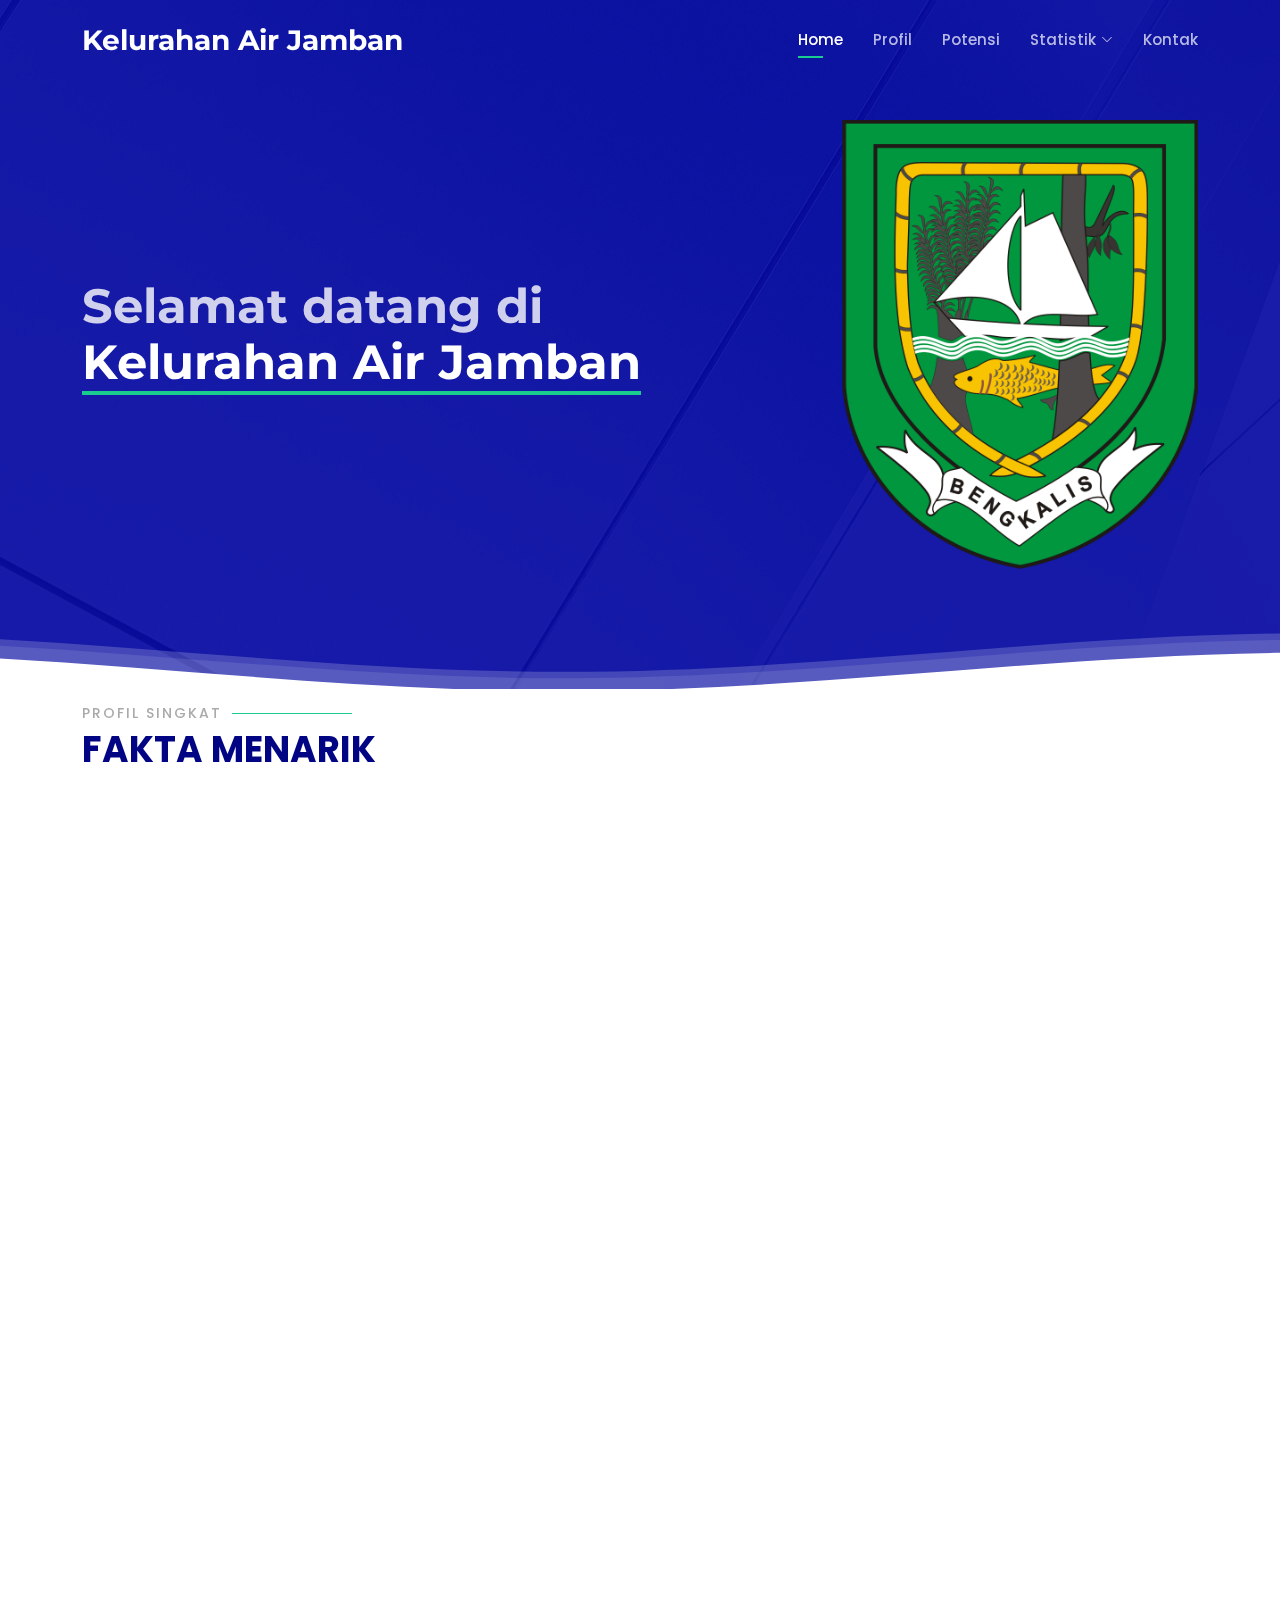
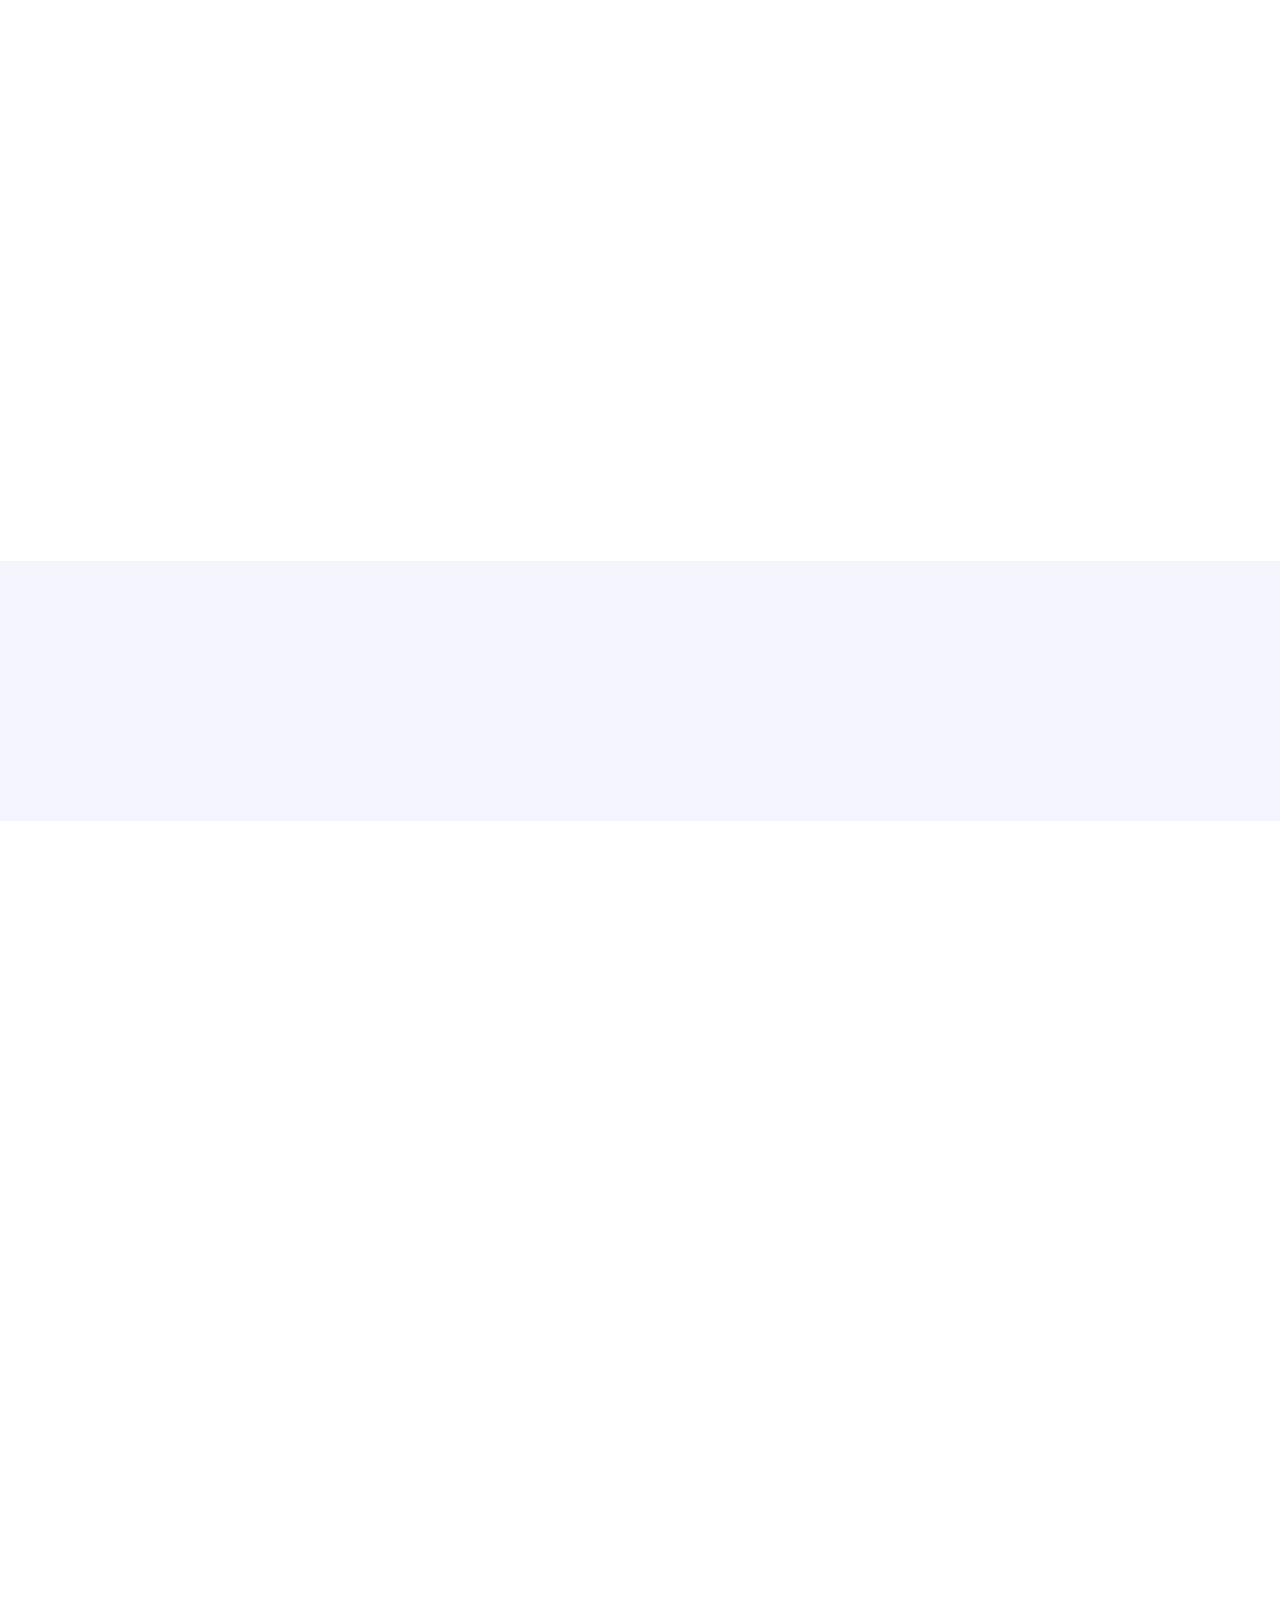
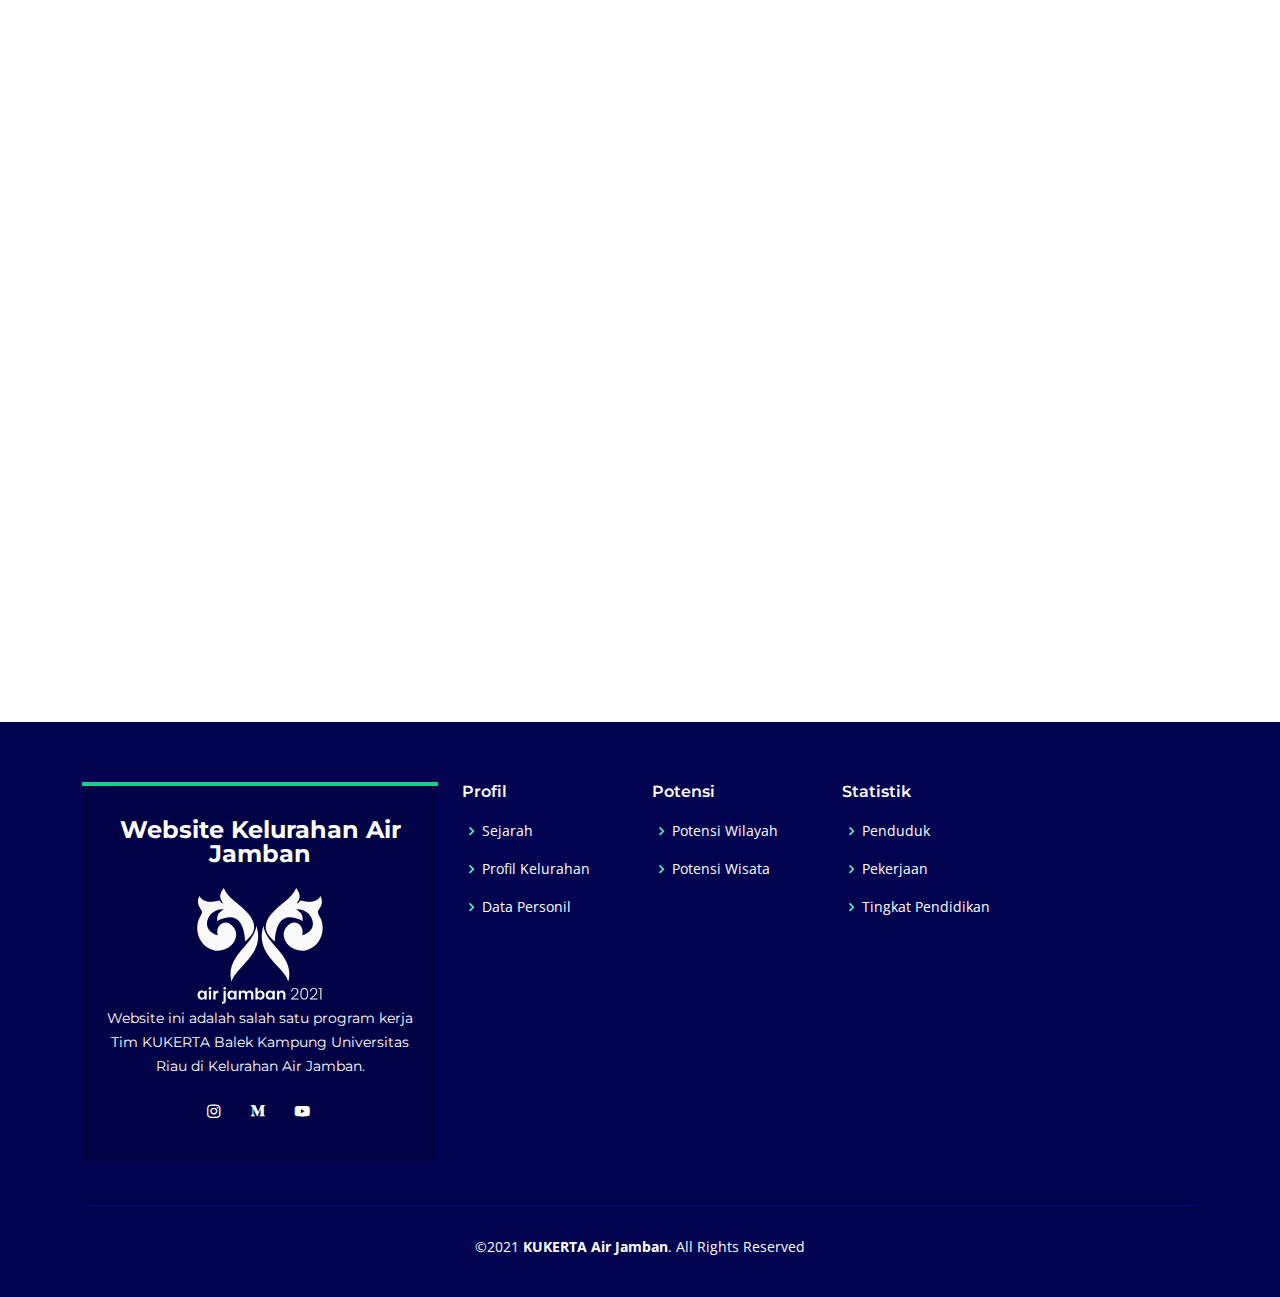
<file: index.html>
<!DOCTYPE html>
<html lang="en">

<head>
  <meta charset="utf-8">
  <meta content="width=device-width, initial-scale=1.0" name="viewport">

  <title>Kelurahan Air Jamban</title>
  <meta content="" name="description">
  <meta content="" name="keywords">

  <!-- Favicons -->
	<link rel="apple-touch-icon" sizes="180x180" href="assets/img/apple-touch-icon.png">
	<link rel="icon" type="image/png" sizes="32x32" href="assets/img/favicon-32x32.png">
	<link rel="icon" type="image/png" sizes="16x16" href="assets/img/favicon-16x16.png">
	<link rel="manifest" href="assets/img/site.webmanifest">

  <!-- Google Fonts -->
  <link
    href="https://fonts.googleapis.com/css?family=Open+Sans:300,300i,400,400i,600,600i,700,700i|Montserrat:300,300i,400,400i,500,500i,600,600i,700,700i|Poppins:300,300i,400,400i,500,500i,600,600i,700,700i"
    rel="stylesheet">

  <!-- Vendor CSS Files -->
  <link href="assets/vendor/aos/aos.css" rel="stylesheet">
  <link href="assets/vendor/bootstrap/css/bootstrap.min.css" rel="stylesheet">
  <link href="assets/vendor/bootstrap-icons/bootstrap-icons.css" rel="stylesheet">
  <link href="assets/vendor/boxicons/css/boxicons.min.css" rel="stylesheet">
  <link href="assets/vendor/glightbox/css/glightbox.min.css" rel="stylesheet">
  <link href="assets/vendor/remixicon/remixicon.css" rel="stylesheet">
  <link href="assets/vendor/swiper/swiper-bundle.min.css" rel="stylesheet">

  <!-- Main CSS File -->
  <link href="assets/css/style.css" rel="stylesheet">
</head>

<body>

  <!-- ======= Header ======= -->
  <header id="header" class="fixed-top d-flex align-items-center header-transparent">
    <div class="container d-flex align-items-center justify-content-between">

      <div class="logo">
        <h1><a href="index.html"><span>Kelurahan Air Jamban</span></a></h1>
      </div>

      <nav id="navbar" class="navbar">
        <ul>
          <li><a class="nav-link scrollto active" href="#hero">Home</a></li>
          <li><a class="nav-link scrollto" href="profil.html">Profil</a></li>
          <li><a class="nav-link scrollto" href="potensi.html">Potensi</a></li>
          <li class="dropdown"><a href="statistik.html"><span>Statistik</span> <i class="bi bi-chevron-down"></i></a>
            <ul>
              <li><a href="statistik.html#penduduk">Penduduk</a></li>
              <li><a href="statistik.html#pekerjaan">Pekerjaan</a></li>
              <li><a href="statistik.html#pendidikan">Tingkat Pendidikan</a></li>
            </ul>
          </li>
          <li><a class="nav-link scrollto" href="#kontak">Kontak</a></li>
        </ul>
        <i class="bi bi-list mobile-nav-toggle"></i>
      </nav>
      <!-- .navbar -->

    </div>
  </header>
  <!-- End Header -->

  <!-- ======= Hero Section ======= -->
  <section id="hero">

    <div class="container">
      <div class="row justify-content-between">
        <div class="col-lg-7 pt-5 pt-lg-0 order-2 order-lg-1 d-flex align-items-center">
          <div data-aos="zoom-out">
            <h1>Selamat datang di <span>Kelurahan Air Jamban</span></h1>
          </div>
        </div>
        <div class="col-lg-4 order-1 order-lg-2 hero-img" data-aos="zoom-out" data-aos-delay="300">
          <img src="assets/img/hero.png" class="img-fluid animated" alt="">
        </div>
      </div>
    </div>

    <svg class="hero-waves" xmlns="http://www.w3.org/2000/svg" xmlns:xlink="http://www.w3.org/1999/xlink"
      viewBox="0 24 150 28 " preserveAspectRatio="none">
      <defs>
        <path id="wave-path" d="M-160 44c30 0 58-18 88-18s 58 18 88 18 58-18 88-18 58 18 88 18 v44h-352z">
      </defs>
      <g class="wave1">
        <use xlink:href="#wave-path" x="50" y="3" fill="rgba(255,255,255, .1)">
      </g>
      <g class="wave2">
        <use xlink:href="#wave-path" x="50" y="0" fill="rgba(255,255,255, .2)">
      </g>
      <g class="wave3">
        <use xlink:href="#wave-path" x="50" y="9" fill="#fff">
      </g>
    </svg>

  </section>
  <!-- End Hero -->

  <main id="main">

    <!-- ======= Profil Section ======= -->
    <section id="profil">
      <div class="container" data-aos="fade-up">
        <div class="section-title" data-aos="fade-up">
          <h2>Profil Singkat</h2>
          <p>Fakta Menarik</p>
        </div>

        <div class="row profil-extra" id="profil-content">
          <div class="col-lg-6" data-aos="fade-right">
            <img src="assets/img/potensi/pemandian-para-raja.svg" class="img-fluid" alt="">
          </div>
          <div class="col-lg-6 pt-5 pt-lg-0" data-aos="fade-left">
            <h4>Pemandian Para Raja.</h4>
            <p>
              Nama "Air Jamban" berasal dari sejarah wilayahnya yang dulu pada masa kesultanan
			  melayu wilayah Kelurahan Air Jamban sering digunakan para bangsawan melayu sebagai
			  tempat pemandian. Oleh karna itu nama "air jamban" diangkat menjadi nama kelurahan ini.
            </p>
          </div>
        </div>

        <div class="row profil-extra" id="profil-content">
          <div class="col-lg-6 order-1 order-lg-2" data-aos="fade-left">
            <img src="assets/img/potensi/peta-air-jamban.svg" class="img-fluid" alt="">
          </div>

          <div class="col-lg-6 pt-4 pt-lg-0 order-2 order-lg-1" data-aos="fade-right">
            <h4>Kelurahan Terluas.</h4>
            <p>
			  Dengan luas wilayah yang mencapai 50km persegi, menjadikan Kelurahan Air Jamban sebagai salah satu kelurahan terbesar di Kecamatan Mandau. Kelurahan Air Jamban Membentang dari Kelurahan Pematang Pudu hingga Kelurahan Talang Mandi. Faktanya Luas Kelurahan Air Jamban mencapai 1/3 luas Kecamatan Mandau.
            </p>
          </div>
        </div>

        <div class="row profil-extra" id="profil-content">
          <div class="col-lg-6" data-aos="fade-right">
            <img src="assets/img/potensi/perkebuan-sawit.svg" class="img-fluid" alt="">
          </div>
          <div class="col-lg-6 pt-5 pt-lg-0" data-aos="fade-left">
            <h4>Central Perkebunan Kelapa Sawit.</h4>
            <p>
               Kota Duri selain terkenal akan minyak buminya juga terkenal akan minyak kelapa sawitnya,
			   termasuk juga Kelurahan Air Jamban. Dengan wilayah yang luas membuat potensi
			   industri perkebunan kelapa sawit di Kelurahan Air Jamban sangat tinggi.
            </p>
          </div>
        </div>
      </div>
    </section>
    <!-- End Profil Section -->

    <!-- ======= Data Section ======= -->
    <section id="data" class="data">
      <div class="container">

        <div class="row" data-aos="fade-up">

          <div class="col-lg-3 col-md-6">
            <div class="count-box">
              <i class="bi bi-bank"></i>
              <span data-purecounter-start="0" data-purecounter-end="1981" data-purecounter-duration="1"
                class="purecounter"></span>
              <p>Tahun Pembentukan</p>
            </div>
          </div>

          <div class="col-lg-3 col-md-6 mt-5 mt-lg-0">
            <div class="count-box">
              <i class="bi bi-people"></i>
              <span data-purecounter-start="0" data-purecounter-end="65292" data-purecounter-duration="1"
                class="purecounter"></span>
              <p>Jumlah Penduduk</p>
            </div>
          </div>

          <div class="col-lg-3 col-md-6 mt-5 mt-lg-0">
            <div class="count-box">
              <i class="bi bi-house-door"></i>
              <span data-purecounter-start="0" data-purecounter-end="32646" data-purecounter-duration="1"
                class="purecounter"></span>
              <p>Jumlah KK</p>
            </div>
          </div>

        </div>

      </div>
    </section>
    <!-- End Data Section -->

    <!-- ======= Produk Section ======= -->
    <section id="produk" class="produk">
      <div class="container">

        <div class="section-title" data-aos="fade-up">
          <h2>produk</h2>
          <p>Produk Unggulan Kami</p>
        </div>

        <div class="row" data-aos="fade-left">

          <div class="col-lg-3 col-md-6">
            <div class="member" data-aos="zoom-in" data-aos-delay="100">
              <div class="pic"><img src="assets/img/produk/produk-1.jpg" class="img-fluid" alt=""></div>
              <div class="member-info">
                <h4>Kerajinan Tangan</h4>
                <div class="btn-wrap">
                  <a href="#" class="btn-buy">Lihat Produk</a>
                </div>
              </div>
            </div>
          </div>

          <div class="col-lg-3 col-md-6">
            <div class="member" data-aos="zoom-in" data-aos-delay="100">
              <div class="pic"><img src="assets/img/produk/produk-2.jpg" class="img-fluid" alt=""></div>
              <div class="member-info">
                <h4>Bungga Akrilik</h4>
                <div class="btn-wrap">
                  <a href="#" class="btn-buy">Lihat Produk</a>
                </div>
              </div>
            </div>
          </div>

          <div class="col-lg-3 col-md-6">
            <div class="member" data-aos="zoom-in" data-aos-delay="100">
              <div class="pic"><img src="assets/img/produk/produk-3.jpg" class="img-fluid" alt=""></div>
              <div class="member-info">
                <h4>Kerajinan Tangan Tas</h4>
                <div class="btn-wrap">
                  <a href="#" class="btn-buy">Lihat Produk</a>
                </div>
              </div>
            </div>
          </div>

          <div class="col-lg-3 col-md-6">
            <div class="member" data-aos="zoom-in" data-aos-delay="100">
              <div class="pic"><img src="assets/img/produk/produk-4.jpg" class="img-fluid" alt=""></div>
              <div class="member-info">
                <h4>Kerajinan Tangan</h4>
                <div class="btn-wrap">
                  <a href="#" class="btn-buy">Lihat Produk</a>
                </div>
              </div>
            </div>
          </div>

        </div>

      </div>
    </section>
    <!-- End Produk Section -->

       <!--====== berita Section ======-->

       <section id="berita" class="berita-area pt-125 pb-130">
        <div class="container">
            <div class="row justify-content-center">
                <div class="col-lg-8">
                </div>

                <div class="section-title" data-aos="fade-up">
                  <h2>Berita</h2>
                  <p>Berita Terkini</p>
                </div>

            </div> <!-- row -->
            <div class="row justify-content-center" data-aos="fade-up">
                <div class="col-lg-4 col-md-8 col-sm-9">
                    <div class="single-berita mt-30">
                        <div class="berita-image">
                            <img src="assets/img/berita/berita-1.jpg" alt="berita">
                        </div>
                        <div class="berita-content">
                            <h4 class="berita-title"><a href="https://camatmandau.bengkaliskab.go.id/web/detailberita/1488/bersama-ketua-tp-pkk-kecamatan-mandau,--camat-mandau-panen-sayur-kelompok-dasawisma-mawar-kelurahan-air#" target="blank">Bersama Ketua TP-PKK Kec...</a></h4>
                            <span>Sabtu, 06 Maret 2021</span>
                        </div>
                    </div>
                    <!-- single berita -->
                </div>
                <div class="col-lg-4 col-md-8 col-sm-9">
                    <div class="single-berita mt-30">
                        <div class="berita-image">
                            <img src="assets/img/berita/berita-2.jpg" alt="berita">
                        </div>
                        <div class="berita-content">
                            <h4 class="berita-title"><a href="https://riauaktual.com/news/detail/72129/mahasiswa-kukerta-unri-sebarkan-poster-ajakan-vaksinasi-%C2%A0%C2%A0.html" target="blank">Mahasiswa Kukerta Unri...</a></h4>
                            <span>Sabtu, 07 Agustus 2021</span>
                        </div>
                    </div>
                    <!-- single berita -->
                </div>
                <div class="col-lg-4 col-md-8 col-sm-9">
                    <div class="single-berita mt-30">
                        <div class="berita-image">
                            <img src="assets/img/berita/berita-3.jpg" alt="berita">
                        </div>
                        <div class="berita-content">
                            <h4 class="berita-title"><a href="https://www.seputarriau.co/news/detail/12492/gunakan-aplikasi-kinemaster-mahasiswa-kukerta-ur-gelar-workshop-pembelajaran-di-mandau" target="blank">Gunakan Aplikasi Kinemaster...</a></h4>
                            <span>Rabu, 28 Juli 2021</span>
                        </div>
                    </div>
                    <!-- single berita -->
                </div>
            </div>
            <!-- row -->
        </div>
        <!-- container -->
    </section>

    <!--====== End Berita Section ======-->

    <!-- ======= Kontak Section ======= -->
    <section id="kontak" class="kontak">
      <div class="container">

        <div class="section-title" data-aos="fade-up">
          <h2>kontak</h2>
          <p>Hubungi Kami</p>
        </div>

        <div class="row">

          <div class="col-lg-4" data-aos="fade-right" data-aos-delay="100">
            <div class="info">
              <div class="address">
                <i class="bi bi-geo-alt"></i>
                <h4>Alamat:</h4>
                <p>Jalan Stadion, Mandau, Air Jamban, Bengkalis, Kabupaten Bengkalis, Riau 28784</p>
              </div>

              <div class="email">
                <i class="bi bi-envelope"></i>
                <h4>Kode Pos:</h4>
                <p>28784</p>
              </div>

              <div class="phone">
                <i class="bi bi-facebook"></i>
                <h4>Facebook:</h4>
                <p>@airjambankelurahan</p>
              </div>

            </div>

          </div>

          <div class="col-lg-8 mt-5 mt-lg-0" data-aos="fade-left" data-aos-delay="200">

            <form action="forms/kontak.php" method="post" role="form" class="php-email-form">
              <div class="row">
                <div class="col-md-6 form-group">
                  <input type="text" name="name" class="form-control" id="name" placeholder="Nama Anda" required>
                </div>
                <div class="col-md-6 form-group mt-3 mt-md-0">
                  <input type="email" class="form-control" name="email" id="email" placeholder="Email Anda" required>
                </div>
              </div>
              <div class="form-group mt-3">
                <input type="text" class="form-control" name="subject" id="subject" placeholder="Subjek" required>
              </div>
              <div class="form-group mt-3">
                <textarea class="form-control" name="message" rows="5" placeholder="Tulis pesan anda." required></textarea>
              </div>
              <div class="my-3">
                <div class="loading">Loading</div>
                <div class="error-message"></div>
                <div class="sent-message">Pesan anda telah terkirim. Terimakasih !</div>
              </div>
              <div class="text-center"><button type="submit">Kirim Pesan</button></div>
            </form>

          </div>

        </div>

      </div>
    </section><!-- End Kontak Section -->

  </main><!-- End #main -->

  <!-- ======= Footer ======= -->
  <footer id="footer">
    <div class="footer-top">
      <div class="container">
        <div class="row">

          <div class="col-lg-4 col-md-6">
            <div class="footer-info">
              <h3>Website Kelurahan Air Jamban</h3>
              <img class="footer-kkn-img" src="assets/img/logokkn.svg">
              <p>
                Website ini adalah salah satu program kerja Tim KUKERTA Balek Kampung Universitas Riau di Kelurahan Air Jamban.
              </p>

              <div class="social-links mt-3">
                <a href="https://www.instagram.com/kknairjamban.2021/" target="blank" class="instagram"><i class="bx bxl-instagram"></i></a>
                <a href="https://kukertaairjamban2021.medium.com/" target="blank" class="medium"><i class="bx bxl-medium"></i></a>
                <a href="https://www.youtube.com/channel/UCrdXNa0K5RvWSlXwsN_2LPg" target="blank" class="youtube"><i class="bx bxl-youtube"></i></a>
              </div>
            </div>
          </div>

          <div class="col-lg-2 col-md-6 footer-links">
            <h4>Profil</h4>
            <ul>
              <li><i class="bx bx-chevron-right"></i> <a href="profil.html">Sejarah</a></li>
              <li><i class="bx bx-chevron-right"></i> <a href="profil.html">Profil Kelurahan</a></li>
              <li><i class="bx bx-chevron-right"></i> <a href="profil.html">Data Personil</a></li>
            </ul>
          </div>

          <div class="col-lg-2 col-md-6 footer-links">
            <h4>Potensi</h4>
            <ul>
              <li><i class="bx bx-chevron-right"></i> <a href="potensi.html">Potensi Wilayah</a></li>
              <li><i class="bx bx-chevron-right"></i> <a href="potensi.html">Potensi Wisata</a></li>
            </ul>
          </div>

          <div class="col-lg-2 col-md-6 footer-links">
            <h4>Statistik</h4>
            <ul>
              <li><i class="bx bx-chevron-right"></i> <a href="statistik.html#penduduk">Penduduk</a></li>
              <li><i class="bx bx-chevron-right"></i> <a href="statistik.html#pekerjaan">Pekerjaan</a></li>
              <li><i class="bx bx-chevron-right"></i> <a href="statistik.html#pendidikan">Tingkat Pendidikan</a></li>
            </ul>
          </div>

        </div>
      </div>
    </div>

    <div class="container">
      <div class="copyright">
        &copy;2021 <strong><span>KUKERTA Air Jamban</span></strong>. All Rights Reserved
      </div>
      <div class="credits">
      </div>
    </div>
  </footer>
  <!-- End Footer -->

  <a href="#" class="back-to-top d-flex align-items-center justify-content-center"><i
      class="bi bi-arrow-up-short"></i></a>
	  
  <!-- Vendor JS Files -->
  <script src="assets/vendor/aos/aos.js"></script>
  <script src="assets/vendor/bootstrap/js/bootstrap.bundle.min.js"></script>
  <script src="assets/vendor/glightbox/js/glightbox.min.js"></script>
  <script src="assets/vendor/php-email-form/validate.js"></script>
  <script src="assets/vendor/purecounter/purecounter.js"></script>
  <script src="assets/vendor/swiper/swiper-bundle.min.js"></script>

  <!-- Template Main JS File -->
  <script src="assets/js/main.js"></script>

</body>

</html>
</file>
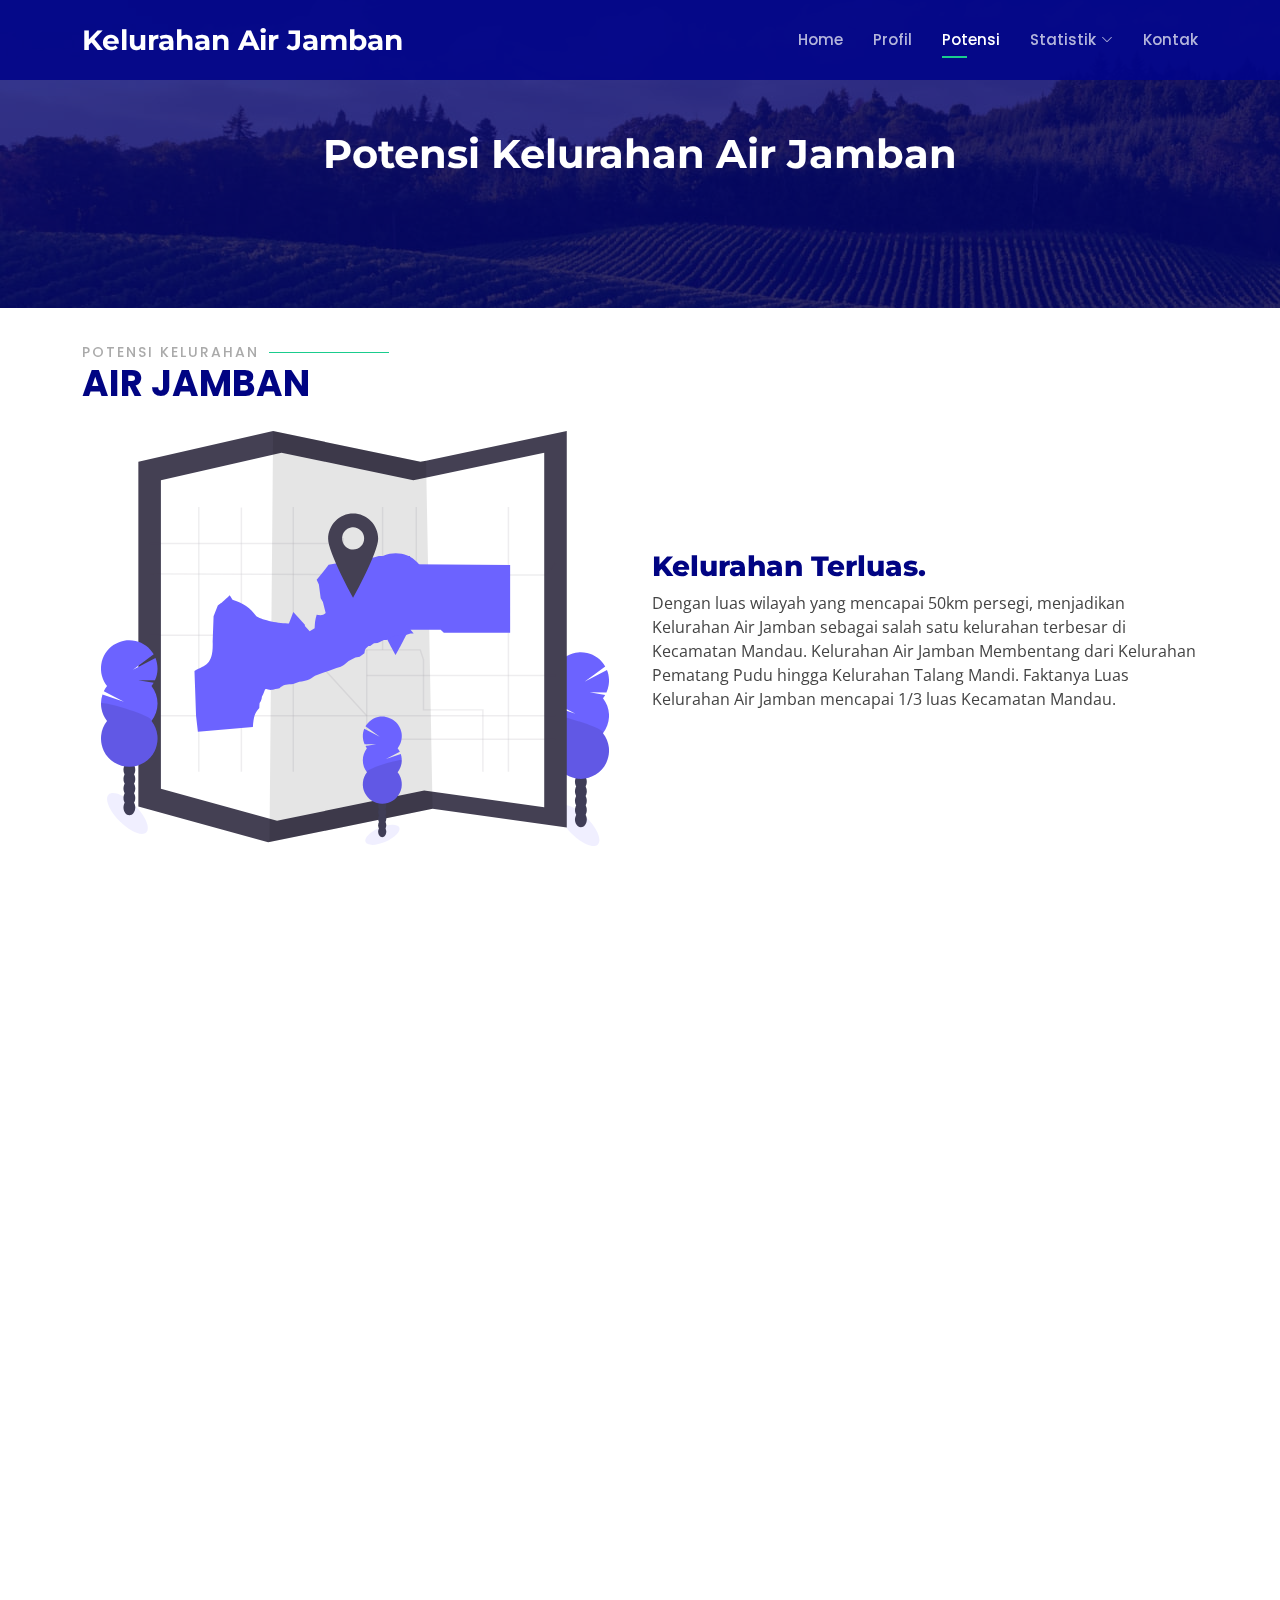
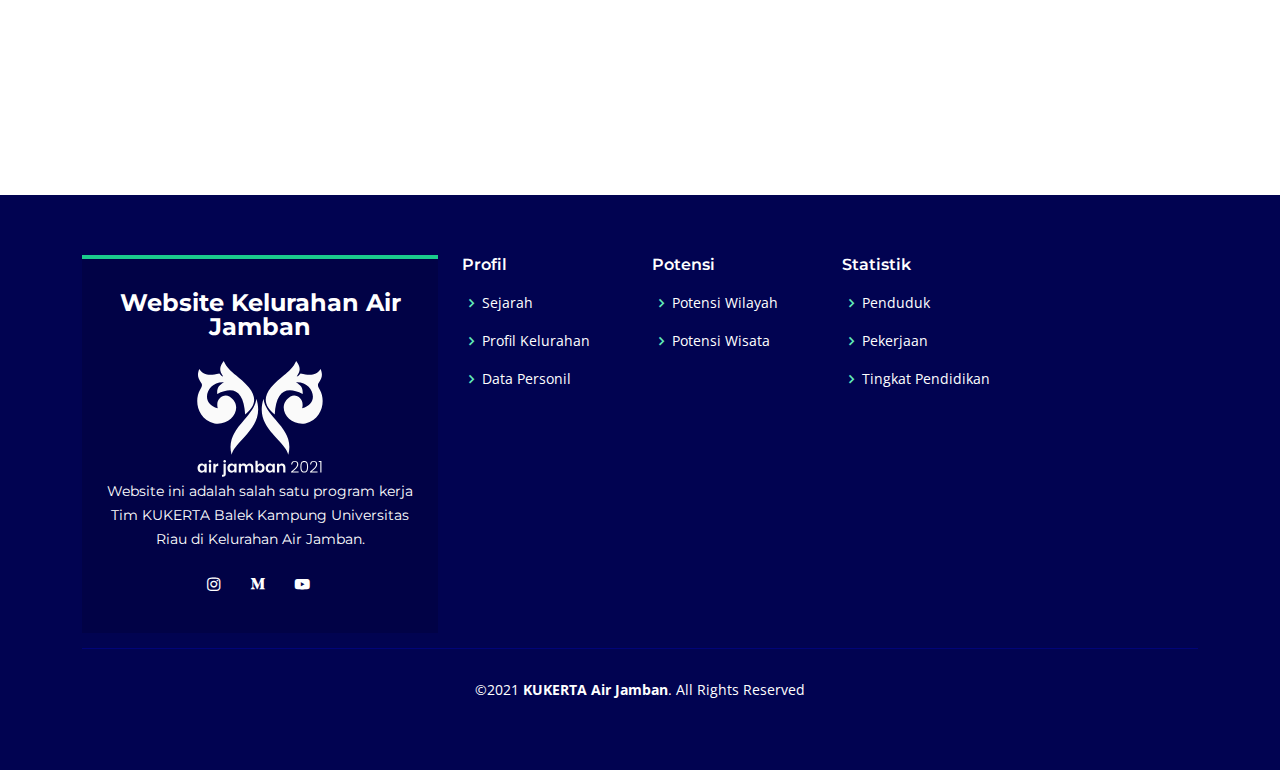
<file: potensi.html>
<!DOCTYPE html>
<html lang="en">
  <head>
    <meta charset="utf-8" />
    <meta content="width=device-width, initial-scale=1.0" name="viewport" />

    <title>Potensi - Kelurahan Air Jamban</title>
    <meta content="" name="description" />
    <meta content="" name="keywords" />

    <!-- Favicons -->
	<link rel="apple-touch-icon" sizes="180x180" href="assets/img/apple-touch-icon.png">
	<link rel="icon" type="image/png" sizes="32x32" href="assets/img/favicon-32x32.png">
	<link rel="icon" type="image/png" sizes="16x16" href="assets/img/favicon-16x16.png">
	<link rel="manifest" href="assets/img/site.webmanifest">

    <!-- Google Fonts -->
    <link
      href="https://fonts.googleapis.com/css?family=Open+Sans:300,300i,400,400i,600,600i,700,700i|Montserrat:300,300i,400,400i,500,500i,600,600i,700,700i|Poppins:300,300i,400,400i,500,500i,600,600i,700,700i"
      rel="stylesheet"
    />

    <!-- Vendor CSS Files -->
    <link href="assets/vendor/aos/aos.css" rel="stylesheet">
    <link
      href="assets/vendor/bootstrap/css/bootstrap.min.css"
      rel="stylesheet"
    />
    <link
      href="assets/vendor/bootstrap-icons/bootstrap-icons.css"
      rel="stylesheet"
    />
    <link href="assets/vendor/boxicons/css/boxicons.min.css" rel="stylesheet">
    <link
      href="assets/vendor/glightbox/css/glightbox.min.css"
      rel="stylesheet"
    />
    <link href="assets/vendor/remixicon/remixicon.css" rel="stylesheet">
    <link href="assets/vendor/swiper/swiper-bundle.min.css" rel="stylesheet">

    <!-- Template Main CSS File -->
    <link href="assets/css/style.css" rel="stylesheet">
  </head>

  <body>
    <!-- ======= Header ======= -->
    <header id="header" class="fixed-top d-flex align-items-center">
      <div class="container d-flex align-items-center justify-content-between">
        <div class="logo">
          <h1>
            <a href="index.html"><span>Kelurahan Air Jamban</span></a>
          </h1>
        </div>

        <nav id="navbar" class="navbar">
         <ul>
          <li><a class="nav-link scrollto" href="index.html">Home</a></li>
          <li><a class="nav-link scrollto" href="profil.html">Profil</a></li>
          <li><a class="nav-link scrollto active" href="potensi.html">Potensi</a></li>
          <li class="dropdown"><a href="statistik.html"><span>Statistik</span> <i class="bi bi-chevron-down"></i></a>
            <ul>
              <li><a href="statistik.html#penduduk">Penduduk</a></li>
              <li><a href="statistik.html#pekerjaan">Pekerjaan</a></li>
              <li><a href="statistik.html#pendidikan">Tingkat Pendidikan</a></li>
            </ul>
          </li>
          <li><a class="nav-link scrollto" href="index.html#kontak">Kontak</a></li>
        </ul>
          <i class="bi bi-list mobile-nav-toggle"></i>
        </nav>
        <!-- .navbar -->
      </div>
    </header>
    <!-- End Header -->
    
    <main id="main">

    <!-- End main -->

    <section id="paralax-potensi" class="paralax">
      <div class="container">
        <div class="" data-aos="fade-up" data-aos-delay="100">
          <div class="">
            <div class="swiper-slide">
              <div class="testimonial-item">
                <h2>Potensi Kelurahan Air Jamban</h2>
              </div>
            </div><!-- End testimonial item -->
          </div>
          <div class="swiper-pagination"></div>
        </div>
      </div>
    </section><!-- End paralax Section -->
  <a href="#" class="back-to-top d-flex align-items-center justify-content-center"><i class="bi bi-arrow-up-short"></i></a>

    <!--Potensi Section-->
    <section id="profil">
      <div class="container" data-aos="fade-up">
        <div class="section-title" data-aos="fade-up">
          <h2 id="section-title-inner-page">Potensi Kelurahan</h2>
          <p>Air Jamban</p>
        </div>

        <div class="row profil-extra" id="profil-content">
          <div class="col-lg-6" data-aos="fade-right">
            <img src="assets/img/potensi/peta-air-jamban.svg" class="img-fluid" alt="">
          </div>
          <div class="col-lg-6 pt-5 pt-lg-0" data-aos="fade-left">
            <h4>Kelurahan Terluas.</h4>
            <p>
			  Dengan luas wilayah yang mencapai 50km persegi, menjadikan Kelurahan Air Jamban sebagai salah satu kelurahan terbesar di Kecamatan Mandau. Kelurahan Air Jamban Membentang dari Kelurahan Pematang Pudu hingga Kelurahan Talang Mandi. Faktanya Luas Kelurahan Air Jamban mencapai 1/3 luas Kecamatan Mandau.
            </p>
          </div>
        </div>

        <div class="row profil-extra" id="profil-content">
          <div class="col-lg-6 order-1 order-lg-2" data-aos="fade-left">
            <img src="assets/img/potensi/perkebuan-sawit.svg" class="img-fluid" alt="">
          </div>

          <div class="col-lg-6 pt-4 pt-lg-0 order-2 order-lg-1" data-aos="fade-right">
            <h4>Central Perkebunan Kelapa Sawit.</h4>
            <p>
               Kota Duri selain terkenal akan minyak buminya juga terkenal akan minyak kelapa sawitnya,
			   termasuk juga Kelurahan Air Jamban. Dengan wilayah yang luas membuat potensi
			   industri perkebunan kelapa sawit di Kelurahan Air Jamban sangat tinggi.
            </p>
          </div>
        </div>

        <div class="row profil-extra" id="profil-content">
          <div class="col-lg-6" data-aos="fade-right">
            <img src="assets/img/potensi/wisata-alam.svg" class="img-fluid" alt="">
          </div>
          <div class="col-lg-6 pt-5 pt-lg-0" data-aos="fade-left">
            <h4>Potensi Wisata.</h4>
            <p>
              Kelurahan Air Jamban Memiliki banyak objek wisata yang layak dikunjungi para Wisatawan.
			  Mulai dari wisata alam hingga buatan terdapat di Kelurahan Air Jamban, seperti Danau Ali,
			  Wisata alam buatan Kampung Lalang, Ara Resort Waterpark Duri, Harationica Waterpark dan
			  masih banyak lagi. Selain objek wisatanya, Kelurahan Air Jamban juga memanjakan para wisatawan
			  dengan menyediakan banyak tempat penginapan yang tersebar di sekitar objek wisata.
            </p>
          </div>
        </div>
      </div>
    </section>

    <!--End Potensi Section-->

    <!-- ======= Footer ======= -->
    <footer id="footer">
      <div class="footer-top">
        <div class="container">
          <div class="row">
            <div class="col-lg-4 col-md-6">
              <div class="footer-info">
                <h3>Website Kelurahan Air Jamban</h3>
                <img class="footer-kkn-img" src="assets/img/logokkn.svg" />
                <p>
                  Website ini adalah salah satu program kerja Tim KUKERTA Balek
                  Kampung Universitas Riau di Kelurahan Air Jamban.
                </p>

                <div class="social-links mt-3">
                <a href="https://www.instagram.com/kknairjamban.2021/" target="blank" class="instagram"><i class="bx bxl-instagram"></i></a>
                <a href="https://kukertaairjamban2021.medium.com/" target="blank" class="medium"><i class="bx bxl-medium"></i></a>
                <a href="https://www.youtube.com/channel/UCrdXNa0K5RvWSlXwsN_2LPg" target="blank" class="youtube"><i class="bx bxl-youtube"></i></a>
              </div>
            </div>
          </div>

          <div class="col-lg-2 col-md-6 footer-links">
            <h4>Profil</h4>
            <ul>
              <li><i class="bx bx-chevron-right"></i> <a href="profil.html">Sejarah</a></li>
              <li><i class="bx bx-chevron-right"></i> <a href="profil.html">Profil Kelurahan</a></li>
              <li><i class="bx bx-chevron-right"></i> <a href="profil.html">Data Personil</a></li>
            </ul>
          </div>

          <div class="col-lg-2 col-md-6 footer-links">
            <h4>Potensi</h4>
            <ul>
              <li><i class="bx bx-chevron-right"></i> <a href="potensi.html">Potensi Wilayah</a></li>
              <li><i class="bx bx-chevron-right"></i> <a href="potensi.html">Potensi Wisata</a></li>
            </ul>
          </div>

          <div class="col-lg-2 col-md-6 footer-links">
            <h4>Statistik</h4>
            <ul>
              <li><i class="bx bx-chevron-right"></i> <a href="statistik.html#penduduk">Penduduk</a></li>
              <li><i class="bx bx-chevron-right"></i> <a href="statistik.html#pekerjaan">Pekerjaan</a></li>
              <li><i class="bx bx-chevron-right"></i> <a href="statistik.html#pendidikan">Tingkat Pendidikan</a></li>
            </ul>
          </div>

      <div class="container">
        <div class="copyright">
          &copy;2021 <strong><span>KUKERTA Air Jamban</span></strong
          >. All Rights Reserved
        </div>
        <div class="credits"></div>
      </div>
    </footer>
    <!-- End Footer -->

    <a
      href="#"
      class="back-to-top d-flex align-items-center justify-content-center"
      ><i class="bi bi-arrow-up-short"></i
    ></a>

    <!-- Vendor JS Files -->
    <script src="assets/vendor/aos/aos.js"></script>
    <script src="assets/vendor/bootstrap/js/bootstrap.bundle.min.js"></script>
    <script src="assets/vendor/glightbox/js/glightbox.min.js"></script>
    <script src="assets/vendor/php-email-form/validate.js"></script>
    <script src="assets/vendor/purecounter/purecounter.js"></script>
    <script src="assets/vendor/swiper/swiper-bundle.min.js"></script>

    <!-- Template Main JS File -->
    <script src="assets/js/main.js"></script>
  </body>
</html>
</file>
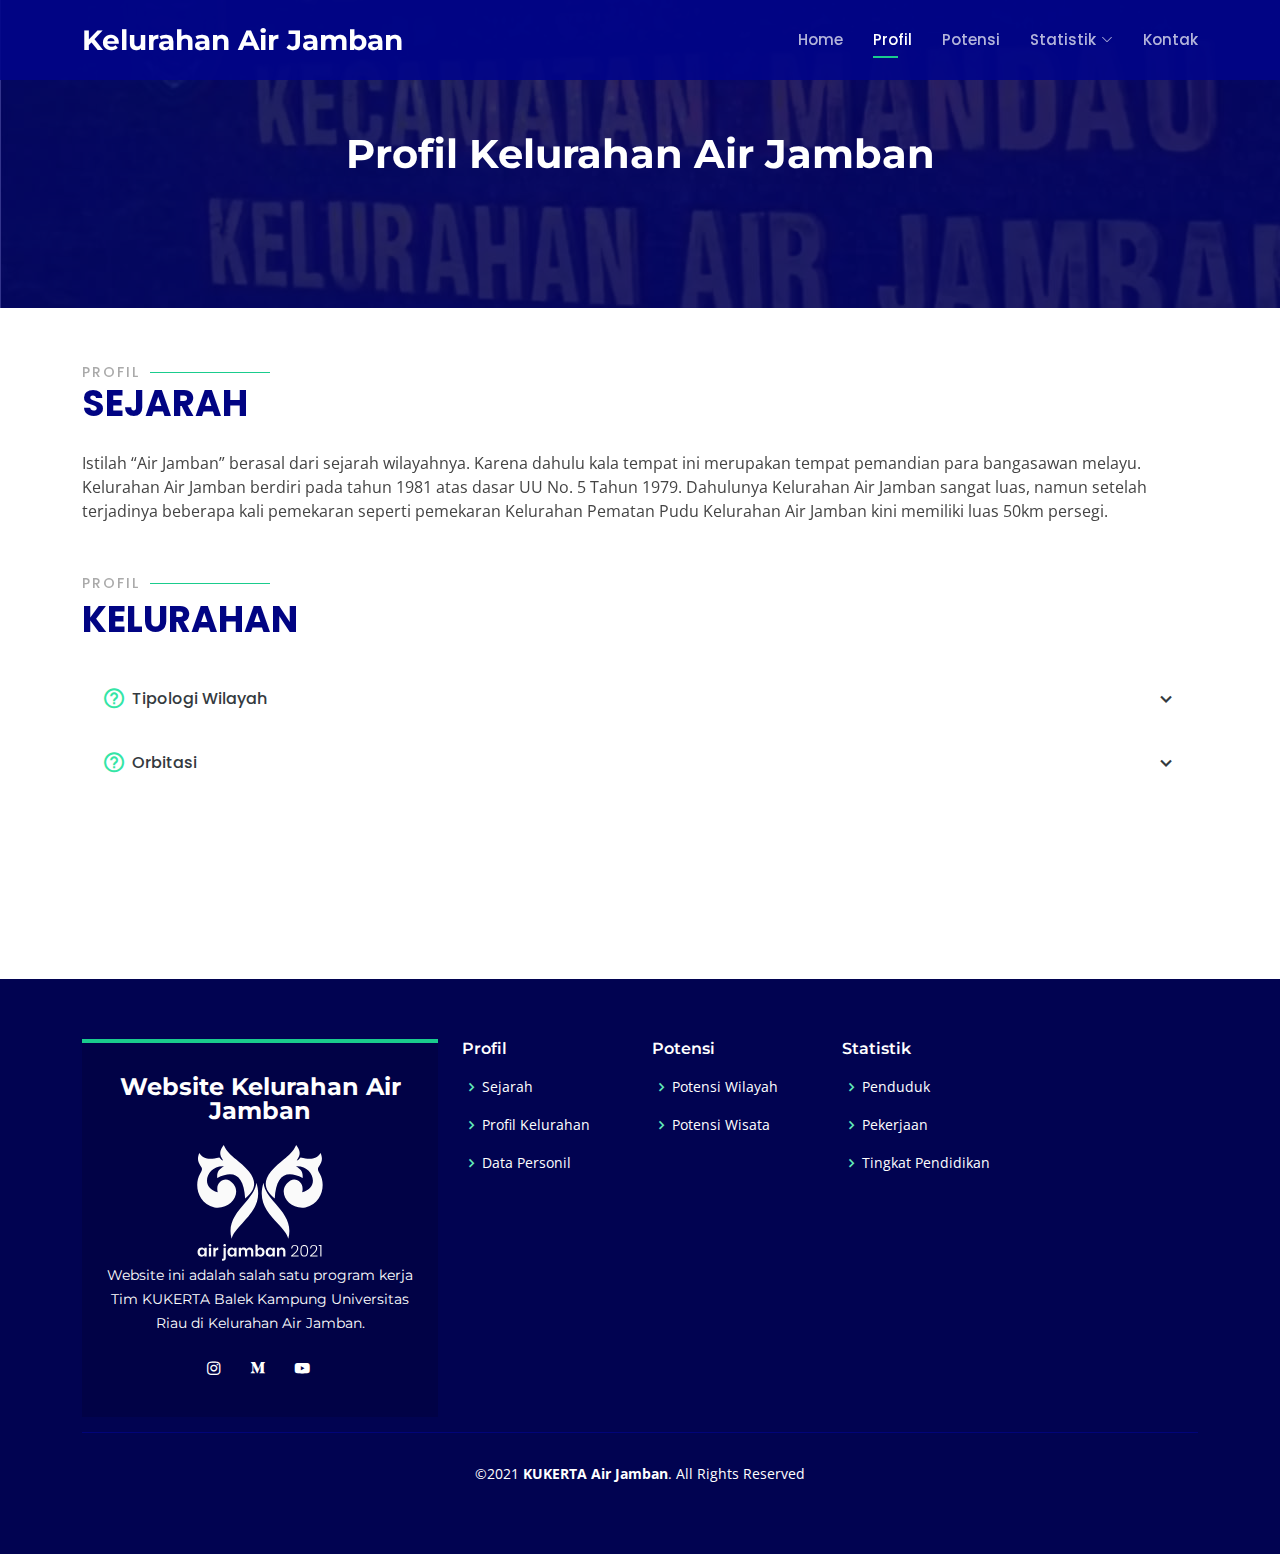
<file: profil.html>
<!DOCTYPE html>
<html lang="en">
  <head>
    <meta charset="utf-8" />
    <meta content="width=device-width, initial-scale=1.0" name="viewport" />

    <title>Profil - Kelurahan Air Jamban</title>
    <meta content="" name="description" />
    <meta content="" name="keywords" />

    <!-- Favicons -->
	<link rel="apple-touch-icon" sizes="180x180" href="assets/img/apple-touch-icon.png">
	<link rel="icon" type="image/png" sizes="32x32" href="assets/img/favicon-32x32.png">
	<link rel="icon" type="image/png" sizes="16x16" href="assets/img/favicon-16x16.png">
	<link rel="manifest" href="assets/img/site.webmanifest">

    <!-- Google Fonts -->
    <link
      href="https://fonts.googleapis.com/css?family=Open+Sans:300,300i,400,400i,600,600i,700,700i|Montserrat:300,300i,400,400i,500,500i,600,600i,700,700i|Poppins:300,300i,400,400i,500,500i,600,600i,700,700i"
      rel="stylesheet"
    />

    <!-- Vendor CSS Files -->
    <link href="assets/vendor/aos/aos.css" rel="stylesheet" />
    <link
      href="assets/vendor/bootstrap/css/bootstrap.min.css"
      rel="stylesheet"
    />
    <link
      href="assets/vendor/bootstrap-icons/bootstrap-icons.css"
      rel="stylesheet"
    />
    <link href="assets/vendor/boxicons/css/boxicons.min.css" rel="stylesheet" />
    <link
      href="assets/vendor/glightbox/css/glightbox.min.css"
      rel="stylesheet"
    />
    <link href="assets/vendor/remixicon/remixicon.css" rel="stylesheet" />
    <link href="assets/vendor/swiper/swiper-bundle.min.css" rel="stylesheet" />

    <!-- Main CSS File -->
    <link href="assets/css/style.css" rel="stylesheet" />
  </head>

  <body>
    <!-- ======= Header ======= -->
    <header id="header" class="fixed-top d-flex align-items-center">
      <div class="container d-flex align-items-center justify-content-between">
        <div class="logo">
          <h1>
            <a href="index.html"><span>Kelurahan Air Jamban</span></a>
          </h1>
        </div>

        <nav id="navbar" class="navbar">
         <ul>
          <li><a class="nav-link scrollto" href="index.html">Home</a></li>
          <li><a class="nav-link scrollto active" href="profil.html">Profil</a></li>
          <li><a class="nav-link scrollto" href="potensi.html">Potensi</a></li>
          <li class="dropdown"><a href="statistik.html"><span>Statistik</span> <i class="bi bi-chevron-down"></i></a>
            <ul>
              <li><a href="statistik.html#penduduk">Penduduk</a></li>
              <li><a href="statistik.html#pekerjaan">Pekerjaan</a></li>
              <li><a href="statistik.html#pendidikan">Tingkat Pendidikan</a></li>
            </ul>
          </li>
          <li><a class="nav-link scrollto" href="index.html#kontak">Kontak</a></li>
        </ul>
          <i class="bi bi-list mobile-nav-toggle"></i>
        </nav>
        <!-- .navbar -->
      </div>
    </header>
    <!-- End Header -->

    <main id="main">

      <!-- Paralax effect -->
      <section id="paralax-profil" class="paralax">
        <div class="container">
  
          <div class="" data-aos="fade-up" data-aos-delay="100">
            <div class="">
  
              <div class="swiper-slide">
                <div class="testimonial-item">
                  <h2>Profil Kelurahan Air Jamban</h2>
                </div>
              </div><!-- End testimonial item -->
            </div>
            <div class="swiper-pagination"></div>
          </div>
        </div>
      </section><!-- End paralax Section -->
    <a href="#" class="back-to-top d-flex align-items-center justify-content-center"><i class="bi bi-arrow-up-short"></i></a>
    <!--paralax effect end-->

      <!-- Content Section -->
	  <section>
        <div class="container">
          <div class="section-title" data-aos="fade-up">
            <h2 id="section-title-inner-page">Profil</h2>
            <p>Sejarah</p>
          </div>
          <div data-aos="fade-up">
            <p>Istilah “Air Jamban” berasal dari sejarah wilayahnya. Karena dahulu kala tempat 
			ini merupakan tempat pemandian para bangasawan melayu. Kelurahan Air Jamban berdiri 
			pada tahun 1981 atas dasar UU No. 5 Tahun 1979. Dahulunya Kelurahan Air Jamban sangat
			luas, namun setelah terjadinya beberapa kali pemekaran seperti pemekaran Kelurahan
			Pematan Pudu Kelurahan Air Jamban kini memiliki luas 50km persegi.
			</p>
          </div>
        </div>

        <!-- ======= Profil Kelurahan Section ======= -->
        <section id="profil-kelurahan" class="profil-kelurahan section-bg">
          <div class="container">
            <div class="section-title" data-aos="fade-up">
              <h2>Profil</h2>
              <p>Kelurahan</p>
            </div>

            <div class="profil-kelurahan-list">
              <ul>
                <li data-aos="fade-up">
                  <i class="bx bx-help-circle icon-help"></i>
                  <a
                    data-bs-toggle="collapse"
                    class="collapsed"
                    data-bs-target="#profil-kelurahan-list-1"
                    >Tipologi Wilayah
                    <i class="bx bx-chevron-down icon-show"></i
                    ><i class="bx bx-chevron-up icon-close"></i
                  ></a>
                  <div
                    id="profil-kelurahan-list-1"
                    class="collapse"
                    data-bs-parent=".profil-kelurahan-list"
                  >
                    <ol>
                      <li id="profil-kelurahan-list-content">Persawahan</li>
                      <li id="profil-kelurahan-list-content">Perladangan</li>
                      <li id="profil-kelurahan-list-content">Perkebunan</li>
                      <li id="profil-kelurahan-list-content">Peternakan</li>
                      <li id="profil-kelurahan-list-content">Nelayan</li>
                      <li id="profil-kelurahan-list-content">
                        Pertambangan / Galian
                      </li>
                      <li id="profil-kelurahan-list-content">
                        Kerajinan dan Industri Kecil
                      </li>
                      <li id="profil-kelurahan-list-content">
                        Industri sedang dan besar
                      </li>
                      <li id="profil-kelurahan-list-content">
                        Jasa dan Perdagangan
                      </li>
                    </ol>
                  </div>
                </li>

                <li data-aos="fade-up" data-aos-delay="100">
                  <i class="bx bx-help-circle icon-help"></i>
                  <a
                    data-bs-toggle="collapse"
                    data-bs-target="#profil-kelurahan-list-2"
                    class="collapsed"
                    >Orbitasi<i class="bx bx-chevron-down icon-show"></i
                    ><i class="bx bx-chevron-up icon-close"></i
                  ></a>
                  <div
                    id="profil-kelurahan-list-2"
                    class="collapse"
                    data-bs-parent=".profil-kelurahan-list"
                  >
                    <ul>
                      <li id="profil-kelurahan-list-content">
                        Jarak dari Pusat Pemerintahan Kecamatan :   4 Km
                      </li>
                      <li id="profil-kelurahan-list-content">
                        Jarak dari Kota / Ibukota Kabupaten : 160 Km
                      </li>
                      <li id="profil-kelurahan-list-content">
                        Jarak dari Ibukota Provinsi : 125 Km
                      </li>
                    </ul>
                  </div>
                </li>

                <li data-aos="fade-up" data-aos-delay="200">
                  <i class="bx bx-help-circle icon-help"></i>
                  <a
                    data-bs-toggle="collapse"
                    data-bs-target="#profil-kelurahan-list-3"
                    class="collapsed"
                    >Batas Wilayah<i class="bx bx-chevron-down icon-show"></i
                    ><i class="bx bx-chevron-up icon-close"></i
                  ></a>
                  <div
                    id="profil-kelurahan-list-3"
                    class="collapse"
                    data-bs-parent=".profil-kelurahan-list"
                  >
                    <ul>
                      <li id="profil-kelurahan-list-content">
                        Sebelah Utara : Ds. Petani, Ds.Tambusai Batang Dui, Ds.
                        Pematang Obo
                      </li>
                      <li id="profil-kelurahan-list-content">
                        Sebelah Selatan : Kelurahan Babussalam
                      </li>
                      <li id="profil-kelurahan-list-content">
                        Sebelah Barat : Kelurahan Pematang Pudu
                      </li>
                      <li id="profil-kelurahan-list-content">
                        Sebelah Timur : Kelurahan Talang Mandi
                      </li>
                    </ul>
                  </div>
                </li>

                <li data-aos="fade-up" data-aos-delay="300">
                  <i class="bx bx-help-circle icon-help"></i>
                  <a
                    data-bs-toggle="collapse"
                    data-bs-target="#profil-kelurahan-list-4"
                    class="collapsed"
                    >Data Personil<i class="bx bx-chevron-down icon-show"></i
                    ><i class="bx bx-chevron-up icon-close"></i
                  ></a>
                  <div
                    id="profil-kelurahan-list-4"
                    class="collapse"
                    data-bs-parent=".profil-kelurahan-list"
                  >
                    <ul>
                      <li id="profil-kelurahan-list-content">
                        LURAH : ZAMA RICO DAKANAHAY, S.Sos, M.Si
                      </li>
                      <li id="profil-kelurahan-list-content">
                        SEKRETARIS KELURAHAN : RIFKY ELLYANINGSIH, S.STP
                      </li>
                      <li id="profil-kelurahan-list-content">
                        KASI TATA PEMERINTAHAN : HAFIZ NOVENDRA, S.STP
                      </li>
                      <li id="profil-kelurahan-list-content">
                        KASI PEMBERDAYAAN MASYARAKAT, SOSIAL DAN BUDAYA :
                        RAHMAWATI, S.H
                      </li>
                      <li id="profil-kelurahan-list-content">
                        KASI KETENTRAMAN DAN KETERTIBAN : MUHAMMAD TABRONI, S.H
                      </li>
                    </ul>
                  </div>
                </li>
              </ul>
            </div>
          </div>
        </section>
        <!-- End F.A.Q Section -->
      </section>
    </main>
    <!-- End #main -->

    <!-- ======= Footer ======= -->
    <footer id="footer">
      <div class="footer-top">
        <div class="container">
          <div class="row">
            <div class="col-lg-4 col-md-6">
              <div class="footer-info">
                <h3>Website Kelurahan Air Jamban</h3>
                <img class="footer-kkn-img" src="assets/img/logokkn.svg" />
                <p>
                  Website ini adalah salah satu program kerja Tim KUKERTA Balek
                  Kampung Universitas Riau di Kelurahan Air Jamban.
                </p>

			  <div class="social-links mt-3">
                <a href="https://www.instagram.com/kknairjamban.2021/" target="blank" class="instagram"><i class="bx bxl-instagram"></i></a>
                <a href="https://kukertaairjamban2021.medium.com/" target="blank" class="medium"><i class="bx bxl-medium"></i></a>
                <a href="https://www.youtube.com/channel/UCrdXNa0K5RvWSlXwsN_2LPg" target="blank" class="youtube"><i class="bx bxl-youtube"></i></a>
              </div>
            </div>
          </div>

          <div class="col-lg-2 col-md-6 footer-links">
            <h4>Profil</h4>
            <ul>
              <li><i class="bx bx-chevron-right"></i> <a href="profil.html">Sejarah</a></li>
              <li><i class="bx bx-chevron-right"></i> <a href="profil.html">Profil Kelurahan</a></li>
              <li><i class="bx bx-chevron-right"></i> <a href="profil.html">Data Personil</a></li>
            </ul>
          </div>

          <div class="col-lg-2 col-md-6 footer-links">
            <h4>Potensi</h4>
            <ul>
              <li><i class="bx bx-chevron-right"></i> <a href="potensi.html">Potensi Wilayah</a></li>
              <li><i class="bx bx-chevron-right"></i> <a href="potensi.html">Potensi Wisata</a></li>
            </ul>
          </div>

          <div class="col-lg-2 col-md-6 footer-links">
            <h4>Statistik</h4>
            <ul>
              <li><i class="bx bx-chevron-right"></i> <a href="statistik.html#penduduk">Penduduk</a></li>
              <li><i class="bx bx-chevron-right"></i> <a href="statistik.html#pekerjaan">Pekerjaan</a></li>
              <li><i class="bx bx-chevron-right"></i> <a href="statistik.html#pendidikan">Tingkat Pendidikan</a></li>
            </ul>
          </div>

      <div class="container">
        <div class="copyright">
          &copy;2021 <strong><span>KUKERTA Air Jamban</span></strong
          >. All Rights Reserved
        </div>
        <div class="credits"></div>
      </div>
    </footer>
    <!-- End Footer -->

    <a
      href="#"
      class="back-to-top d-flex align-items-center justify-content-center"
      ><i class="bi bi-arrow-up-short"></i
    ></a>

    <!-- Vendor JS Files -->
    <script src="assets/vendor/aos/aos.js"></script>
    <script src="assets/vendor/bootstrap/js/bootstrap.bundle.min.js"></script>
    <script src="assets/vendor/glightbox/js/glightbox.min.js"></script>
    <script src="assets/vendor/php-email-form/validate.js"></script>
    <script src="assets/vendor/purecounter/purecounter.js"></script>
    <script src="assets/vendor/swiper/swiper-bundle.min.js"></script>

    <!-- Template Main JS File -->
    <script src="assets/js/main.js"></script>
  </body>
</html>
</file>
<file: assets/css/style.css>
/*--------------------------------------------------------------
# General
--------------------------------------------------------------*/
body {
  font-family: "Open Sans", sans-serif;
  color: #444444;
}

a {
  color: #1acc8d;
  text-decoration: none;
}

a:hover {
  color: #34e5a6;
  text-decoration: none;
}

h1,
h2,
h3,
h4,
h5,
h6 {
  font-family: "Montserrat", sans-serif;
}

/*--------------------------------------------------------------
# Preloader
--------------------------------------------------------------*/
#preloader {
  position: fixed;
  top: 0;
  left: 0;
  right: 0;
  bottom: 0;
  z-index: 9999;
  overflow: hidden;
  background: #fff;
}

#preloader:before {
  content: "";
  position: fixed;
  top: calc(50% - 30px);
  left: calc(50% - 30px);
  border: 6px solid #1acc8d;
  border-top-color: #d2f9eb;
  border-radius: 50%;
  width: 60px;
  height: 60px;
  -webkit-animation: animate-preloader 1s linear infinite;
  animation: animate-preloader 1s linear infinite;
}

@-webkit-keyframes animate-preloader {
  0% {
    transform: rotate(0deg);
  }
  100% {
    transform: rotate(360deg);
  }
}

@keyframes animate-preloader {
  0% {
    transform: rotate(0deg);
  }
  100% {
    transform: rotate(360deg);
  }
}

/*--------------------------------------------------------------
# Back to top button
--------------------------------------------------------------*/
.back-to-top {
  position: fixed;
  visibility: hidden;
  opacity: 0;
  right: 15px;
  bottom: 15px;
  z-index: 996;
  background: #1acc8d;
  width: 40px;
  height: 40px;
  border-radius: 50px;
  transition: all 0.4s;
}

.back-to-top i {
  font-size: 28px;
  color: #fff;
  line-height: 0;
}

.back-to-top:hover {
  background: #2be4a2;
  color: #fff;
}

.back-to-top.active {
  visibility: visible;
  opacity: 1;
}

/*--------------------------------------------------------------
# Disable AOS delay on mobile
--------------------------------------------------------------*/
@media screen and (max-width: 768px) {
  [data-aos-delay] {
    transition-delay: 0 !important;
  }
}

/*--------------------------------------------------------------
# Header
--------------------------------------------------------------*/
#header {
  height: 80px;
  transition: all 0.5s;
  z-index: 997;
  transition: all 0.5s;
  background: rgba(1, 4, 136, 0.9);
}

#header.header-transparent {
  background: transparent;
}

#header.header-scrolled {
  background: rgba(1, 4, 136, 0.9);
  height: 60px;
}

#header .logo h1 {
  font-size: 28px;
  margin: 0;
  padding: 0;
  line-height: 1;
  font-weight: 700;
}

#header .logo h1 a,
#header .logo h1 a:hover {
  color: #fff;
  text-decoration: none;
}

#header .logo img {
  padding: 0;
  margin: 0;
  max-height: 40px;
}

/*--------------------------------------------------------------
# Navigation Menu
--------------------------------------------------------------*/
/**
* Desktop Navigation 
*/
.navbar {
  padding: 0;
}

.navbar ul {
  margin: 0;
  padding: 0;
  display: flex;
  list-style: none;
  align-items: center;
}

.navbar li {
  position: relative;
}

.navbar a,
.navbar a:focus {
  display: flex;
  align-items: center;
  justify-content: space-between;
  padding: 10px 0 10px 30px;
  font-size: 15px;
  font-weight: 500;
  font-family: "Poppins", sans-serif;
  color: rgba(255, 255, 255, 0.7);
  white-space: nowrap;
  transition: 0.3s;
}

.navbar a i,
.navbar a:focus i {
  font-size: 12px;
  line-height: 0;
  margin-left: 5px;
}

.navbar > ul > li > a:before {
  content: "";
  position: absolute;
  width: 0;
  height: 2px;
  bottom: 3px;
  left: 30px;
  background-color: #1acc8d;
  visibility: hidden;
  width: 0px;
  transition: all 0.3s ease-in-out 0s;
}

.navbar a:hover:before,
.navbar li:hover > a:before,
.navbar .active:before {
  visibility: visible;
  width: 25px;
}

.navbar a:hover,
.navbar .active,
.navbar .active:focus,
.navbar li:hover > a {
  color: #fff;
}

.navbar .dropdown ul {
  display: block;
  position: absolute;
  left: 30px;
  top: calc(100% + 30px);
  margin: 0;
  padding: 10px 0;
  z-index: 99;
  opacity: 0;
  visibility: hidden;
  background: #fff;
  box-shadow: 0px 0px 30px rgba(127, 137, 161, 0.25);
  transition: 0.3s;
  border-radius: 4px;
}

.navbar .dropdown ul li {
  min-width: 200px;
}

.navbar .dropdown ul a {
  padding: 10px 20px;
  font-size: 14px;
  font-weight: 500;
  text-transform: none;
  color: #01036f;
}

.navbar .dropdown ul a i {
  font-size: 12px;
}

.navbar .dropdown ul a:hover,
.navbar .dropdown ul .active:hover,
.navbar .dropdown ul li:hover > a {
  color: #1acc8d;
}

.navbar .dropdown:hover > ul {
  opacity: 1;
  top: 100%;
  visibility: visible;
}

.navbar .dropdown .dropdown ul {
  top: 0;
  left: calc(100% - 30px);
  visibility: hidden;
}

.navbar .dropdown .dropdown:hover > ul {
  opacity: 1;
  top: 0;
  left: 100%;
  visibility: visible;
}

@media (max-width: 1366px) {
  .navbar .dropdown .dropdown ul {
    left: -90%;
  }
  .navbar .dropdown .dropdown:hover > ul {
    left: -100%;
  }
}

/**
* Mobile Navigation 
*/
.mobile-nav-toggle {
  color: #fff;
  font-size: 28px;
  cursor: pointer;
  display: none;
  line-height: 0;
  transition: 0.5s;
}

@media (max-width: 991px) {
  .mobile-nav-toggle {
    display: block;
  }
  .navbar ul {
    display: none;
  }
}

.navbar-mobile {
  position: fixed;
  overflow: hidden;
  top: 0;
  right: 0;
  left: 0;
  bottom: 0;
  background: rgba(1, 3, 91, 0.9);
  transition: 0.3s;
  z-index: 999;
}

.navbar-mobile .mobile-nav-toggle {
  position: absolute;
  top: 15px;
  right: 15px;
}

.navbar-mobile ul {
  display: block;
  position: absolute;
  top: 55px;
  right: 15px;
  bottom: 15px;
  left: 15px;
  padding: 10px 0;
  border-radius: 8px;
  background-color: #fff;
  overflow-y: auto;
  transition: 0.3s;
}

.navbar-mobile > ul > li > a:before {
  left: 20px;
}

.navbar-mobile a {
  padding: 10px 20px;
  font-size: 15px;
  color: #0205a1;
}

.navbar-mobile a:hover,
.navbar-mobile .active,
.navbar-mobile li:hover > a {
  color: #3f43fd;
}

.navbar-mobile .getstarted {
  margin: 15px;
}

.navbar-mobile .dropdown ul {
  position: static;
  display: none;
  margin: 10px 20px;
  padding: 10px 0;
  z-index: 99;
  opacity: 1;
  visibility: visible;
  background: #fff;
  box-shadow: 0px 0px 30px rgba(127, 137, 161, 0.25);
}

.navbar-mobile .dropdown ul li {
  min-width: 200px;
}

.navbar-mobile .dropdown ul a {
  padding: 10px 20px;
}

.navbar-mobile .dropdown ul a i {
  font-size: 12px;
}

.navbar-mobile .dropdown ul a:hover,
.navbar-mobile .dropdown ul .active:hover,
.navbar-mobile .dropdown ul li:hover > a {
  color: #1acc8d;
}

.navbar-mobile .dropdown > .dropdown-active {
  display: block;
}

/*--------------------------------------------------------------
# Hero Section
--------------------------------------------------------------*/
#hero {
  width: 100%;
  background: url("../img/hero-bg.jpg");
  position: relative;
  padding: 120px 0 0 0;
}

#hero:before {
  content: "";
  background: rgba(2, 5, 161, 0.91);
  position: absolute;
  bottom: 0;
  top: 0;
  left: 0;
  right: 0;
}

#hero h1 {
  margin: 0 0 20px 0;
  font-size: 48px;
  font-weight: 700;
  line-height: 56px;
  color: rgba(255, 255, 255, 0.8);
}

#hero h1 span {
  color: #fff;
  border-bottom: 4px solid #1acc8d;
}

#hero h2 {
  color: rgba(255, 255, 255, 0.8);
  margin-bottom: 40px;
  font-size: 24px;
}

#hero .btn-get-started {
  font-family: "Montserrat", sans-serif;
  font-weight: 500;
  font-size: 16px;
  letter-spacing: 1px;
  display: inline-block;
  padding: 10px 30px;
  border-radius: 50px;
  transition: 0.5s;
  color: #fff;
  background: #1acc8d;
}

#hero .btn-get-started:hover {
  background: #17b57d;
}

#hero .animated {
  animation: up-down 2s ease-in-out infinite alternate-reverse both;
}

@media (min-width: 1024px) {
  #hero {
    background-attachment: fixed;
  }
}

@media (max-width: 991px) {
  #hero {
    padding-top: 80px;
  }
  #hero .animated {
    -webkit-animation: none;
    animation: none;
  }
  #hero .hero-img {
    text-align: center;
  }
  #hero .hero-img img {
    max-width: 50%;
  }
  #hero h1 {
    font-size: 28px;
    line-height: 32px;
    margin-bottom: 10px;
  }
  #hero h2 {
    font-size: 18px;
    line-height: 24px;
    margin-bottom: 30px;
  }
}

@media (max-width: 575px) {
  #hero .hero-img img {
    width: 80%;
  }
}

@-webkit-keyframes up-down {
  0% {
    transform: translateY(10px);
  }
  100% {
    transform: translateY(-10px);
  }
}

@keyframes up-down {
  0% {
    transform: translateY(10px);
  }
  100% {
    transform: translateY(-10px);
  }
}

.hero-waves {
  display: block;
  margin-top: 60px;
  width: 100%;
  height: 60px;
  z-index: 5;
  position: relative;
}

.wave1 use {
  -webkit-animation: move-forever1 10s linear infinite;
  animation: move-forever1 10s linear infinite;
  -webkit-animation-delay: -2s;
  animation-delay: -2s;
}

.wave2 use {
  -webkit-animation: move-forever2 8s linear infinite;
  animation: move-forever2 8s linear infinite;
  -webkit-animation-delay: -2s;
  animation-delay: -2s;
}

.wave3 use {
  -webkit-animation: move-forever3 6s linear infinite;
  animation: move-forever3 6s linear infinite;
  -webkit-animation-delay: -2s;
  animation-delay: -2s;
}

@-webkit-keyframes move-forever1 {
  0% {
    transform: translate(85px, 0%);
  }
  100% {
    transform: translate(-90px, 0%);
  }
}

@keyframes move-forever1 {
  0% {
    transform: translate(85px, 0%);
  }
  100% {
    transform: translate(-90px, 0%);
  }
}

@-webkit-keyframes move-forever2 {
  0% {
    transform: translate(-90px, 0%);
  }
  100% {
    transform: translate(85px, 0%);
  }
}

@keyframes move-forever2 {
  0% {
    transform: translate(-90px, 0%);
  }
  100% {
    transform: translate(85px, 0%);
  }
}

@-webkit-keyframes move-forever3 {
  0% {
    transform: translate(-90px, 0%);
  }
  100% {
    transform: translate(85px, 0%);
  }
}

@keyframes move-forever3 {
  0% {
    transform: translate(-90px, 0%);
  }
  100% {
    transform: translate(85px, 0%);
  }
}

/*--------------------------------------------------------------
# Sections General
--------------------------------------------------------------*/
section {
  padding: 20px 0;
  overflow: hidden;
}

.section-bg {
  background-color: #ffffff;
}

.section-title {
  padding-top: 20px;
  padding-bottom: 20px;
}

.section-title h2 {
  font-size: 14px;
  font-weight: 500;
  padding: 0;
  line-height: 1px;
  margin: 0 0 5px 0;
  letter-spacing: 2px;
  text-transform: uppercase;
  color: #aaaaaa;
  font-family: "Poppins", sans-serif;
}

#section-title-inner-page {
  margin: 20px 0 0 0;
}

.section-title h2::after {
  content: "";
  width: 120px;
  height: 1px;
  display: inline-block;
  background: #1acc8d;
  margin: 4px 10px;
}

.section-title p {
  margin: 0;
  margin: 0;
  font-size: 36px;
  font-weight: 700;
  text-transform: uppercase;
  font-family: "Poppins", sans-serif;
  color: #010483;
}

/*--------------------------------------------------------------
# Breadcrumbs
--------------------------------------------------------------*/
.breadcrumbs {
  padding: 20px 0px;
  background-color: #fafaff;
  min-height: 40px;
  margin-top: 80px;
}

@media (max-width: 992px) {
  .breadcrumbs {
    margin-top: 64px;
  }
}

.breadcrumbs h2 {
  font-size: 24px;
  font-weight: 400;
  margin: 0;
}

@media (max-width: 992px) {
  .breadcrumbs h2 {
    margin: 0 0 10px 0;
  }
}

.breadcrumbs ol {
  display: flex;
  flex-wrap: wrap;
  list-style: none;
  padding: 0;
  margin: 0;
  font-size: 14px;
}

.breadcrumbs ol li + li {
  padding-left: 10px;
}

.breadcrumbs ol li + li::before {
  display: inline-block;
  padding-right: 10px;
  color: #6c757d;
  content: "/";
}

@media (max-width: 768px) {
  .breadcrumbs .d-flex {
    display: block !important;
  }
  .breadcrumbs ol {
    display: block;
  }
  .breadcrumbs ol li {
    display: inline-block;
  }
}

/* Profil Section
--------------------------------*/
#profil {
  background: #fff;
  padding: 0px 0;
}

#profil .profil-container .background {
  margin: 20px 0;
}

#profil .profil-container .content {
  background: #fff;
}

#profil .profil-container .title {
  color: #1acc8d;
  font-weight: 700;
  font-size: 32px;
}

#profil .profil-container p {
  line-height: 26px;
}

#profil .profil-container p:last-child {
  margin-bottom: 0;
}

#profil .profil-extra {
  padding-top: 0px;
  padding-bottom: 40px;
}

#profil .profil-extra h4 {
  font-weight: 800;
  font-size: 28px;
  color: #010483;
}

#profil-content {
  align-items: center;
}

/*--------------------------------------------------------------
# Data
--------------------------------------------------------------*/
.data {
  background: #f5f5ff;
  padding: 70px 0px 60px 280px;
}

.data .count-box {
  padding: 30px 30px 25px 30px;
  width: 100%;
  position: relative;
  text-align: center;
  background: #fff;
}

.data .count-box i {
  position: absolute;
  top: -25px;
  left: 50%;
  transform: translateX(-50%);
  font-size: 20px;
  background: #1acc8d;
  padding: 12px;
  color: #fff;
  border-radius: 50px;
  display: inline-flex;
  align-items: center;
  justify-content: center;
  line-height: 0;
  width: 48px;
  height: 48px;
}

.data .count-box span {
  font-size: 36px;
  display: block;
  font-weight: 600;
  color: #010483;
}

.data .count-box p {
  padding: 0;
  margin: 0;
  font-family: "Montserrat", sans-serif;
  font-size: 14px;
}
@media (max-width: 575px) {
  .data {
    margin: -20px 0 30px 0;
    padding: 40px;
  }
}

/*--------------------------------------------------------------
# Produk
--------------------------------------------------------------*/
.produk {
  background: #fff;
}

.produk .member {
  text-align: center;
  margin-bottom: 80px;
  position: relative;
}

.produk .member .pic {
  border-radius: 4px;
  overflow: hidden;
}

.produk .member img {
  transition: all ease-in-out 0.4s;
}

.produk .member:hover img {
  transform: scale(1.1);
}

.produk .member .member-info {
  position: absolute;
  bottom: -80px;
  left: 0px;
  right: 0px;
  background: rgba(255, 255, 255, 0.9);
  padding: 15px 0;
  border-radius: 0 0 4px 4px;
  box-shadow: 0px 2px 15px rgba(0, 0, 0, 0.1);
}

.produk .member h4 {
  font-weight: 700;
  margin-bottom: 10px;
  font-size: 16px;
  color: #01036f;
  position: relative;
  padding-bottom: 10px;
}

.produk .member h4::after {
  content: "";
  position: absolute;
  display: block;
  width: 50px;
  height: 1px;
  background: #0d12fc;
  bottom: 0;
  left: calc(50% - 25px);
}

.produk .member span {
  font-style: italic;
  display: block;
  font-size: 13px;
  color: #01036f;
}

.btn-buy {
  background: #1acc8d;
  display: inline-block;
  padding: 8px 35px 10px 35px;
  border-radius: 50px;
  color: #fff;
  transition: none;
  font-size: 14px;
  font-weight: 400;
  font-family: "Montserrat", sans-serif;
  font-weight: 600;
  transition: 0.3s;
}

/*--------------------------------------------------------------
# berita
--------------------------------------------------------------*/

@media only screen and (min-width: 768px) and (max-width: 991px) {
  .berita-area {
    padding-top: 90px;
    padding-bottom: 100px;
  }
}
@media (max-width: 767px) {
  .berita-area {
    padding-top: 70px;
    padding-bottom: 80px;
  }
}

.single-berita {
  -webkit-box-shadow: 0px 0px 15px 0px rgba(152, 152, 152, 0.25);
  -moz-box-shadow: 0px 0px 15px 0px rgba(152, 152, 152, 0.25);
  box-shadow: 0px 0px 15px 0px rgba(152, 152, 152, 0.25);
  position: relative;
  border-radius: 5px;
  overflow: hidden;
}
.single-berita .berita-image {
  overflow: hidden;
}
.single-berita .berita-image img {
  width: 100%;
  -webkit-transition: all 0.3s ease-out 0s;
  -moz-transition: all 0.3s ease-out 0s;
  -ms-transition: all 0.3s ease-out 0s;
  -o-transition: all 0.3s ease-out 0s;
  transition: all 0.3s ease-out 0s;
}
.single-berita .berita-content {
  width: 75%;
  position: absolute;
  bottom: 0;
  left: 0;
  background-color: #fff;
  padding: 25px;
  -webkit-transition: all 0.3s ease-out 0s;
  -moz-transition: all 0.3s ease-out 0s;
  -ms-transition: all 0.3s ease-out 0s;
  -o-transition: all 0.3s ease-out 0s;
  transition: all 0.3s ease-out 0s;
}
@media (max-width: 767px) {
  .single-berita .berita-content {
    padding: 20px;
  }
}
.single-berita .berita-content .berita-title a {
  font-size: 22px;
  font-weight: 600;
  padding-bottom: 5px;
  -webkit-transition: all 0.3s ease-out 0s;
  -moz-transition: all 0.3s ease-out 0s;
  -ms-transition: all 0.3s ease-out 0s;
  -o-transition: all 0.3s ease-out 0s;
  transition: all 0.3s ease-out 0s;
  color: #32333c;
}
@media (max-width: 767px) {
  .single-berita .berita-content .berita-title a {
    font-size: 18px;
  }
}
.single-berita .berita-content span {
  font-size: 16px;
  color: #8a8fa3;
  -webkit-transition: all 0.3s ease-out 0s;
  -moz-transition: all 0.3s ease-out 0s;
  -ms-transition: all 0.3s ease-out 0s;
  -o-transition: all 0.3s ease-out 0s;
  transition: all 0.3s ease-out 0s;
}
.single-berita:hover .berita-image img {
  -webkit-transform: scale(1.2);
  -moz-transform: scale(1.2);
  -ms-transform: scale(1.2);
  -o-transform: scale(1.2);
  transform: scale(1.2);
}
.single-berita:hover .berita-content {
  background-color: #17b57d;
}
.single-berita:hover .berita-content .berita-title a {
  color: #fff;
}
.single-berita:hover .berita-content span {
  color: #fff;
}

/*--------------------------------------------------------------
# Kontak
--------------------------------------------------------------*/
.kontak .info {
  width: 100%;
  background: #fff;
}

.kontak .info i {
  font-size: 20px;
  color: #3f43fd;
  float: left;
  width: 44px;
  height: 44px;
  background: #f0f0ff;
  display: flex;
  justify-content: center;
  align-items: center;
  border-radius: 50px;
  transition: all 0.3s ease-in-out;
}

.kontak .info h4 {
  padding: 0 0 0 60px;
  font-size: 22px;
  font-weight: 600;
  margin-bottom: 5px;
  color: #010483;
}

.kontak .info p {
  padding: 0 0 0 60px;
  margin-bottom: 0;
  font-size: 14px;
  color: #0205a1;
}

.kontak .info .email,
.kontak .info .phone {
  margin-top: 40px;
}

.kontak .info .email:hover i,
.kontak .info .address:hover i,
.kontak .info .phone:hover i {
  background: #1acc8d;
  color: #fff;
}

.kontak .php-email-form {
  width: 100%;
  background: #fff;
}

.kontak .php-email-form .form-group {
  padding-bottom: 8px;
}

.kontak .php-email-form .error-message {
  display: none;
  color: #fff;
  background: #ed3c0d;
  text-align: left;
  padding: 15px;
  font-weight: 600;
}

.kontak .php-email-form .error-message br + br {
  margin-top: 25px;
}

.kontak .php-email-form .sent-message {
  display: none;
  color: #fff;
  background: #18d26e;
  text-align: center;
  padding: 15px;
  font-weight: 600;
}

.kontak .php-email-form .loading {
  display: none;
  background: #fff;
  text-align: center;
  padding: 15px;
}

.kontak .php-email-form .loading:before {
  content: "";
  display: inline-block;
  border-radius: 50%;
  width: 24px;
  height: 24px;
  margin: 0 10px -6px 0;
  border: 3px solid #18d26e;
  border-top-color: #eee;
  -webkit-animation: animate-loading 1s linear infinite;
  animation: animate-loading 1s linear infinite;
}

.kontak .php-email-form input,
.kontak .php-email-form textarea {
  border-radius: 0;
  box-shadow: none;
  font-size: 14px;
}

.kontak .php-email-form input {
  height: 44px;
}

.kontak .php-email-form textarea {
  padding: 10px 12px;
}

.kontak .php-email-form button[type="submit"] {
  background: #1acc8d;
  border: 0;
  padding: 10px 30px;
  color: #fff;
  transition: 0.4s;
  border-radius: 50px;
  margin-bottom: 20px;
}

.kontak .php-email-form button[type="submit"]:hover {
  background: #34e5a6;
}

@-webkit-keyframes animate-loading {
  0% {
    transform: rotate(0deg);
  }
  100% {
    transform: rotate(360deg);
  }
}

@keyframes animate-loading {
  0% {
    transform: rotate(0deg);
  }
  100% {
    transform: rotate(360deg);
  }
}

/*--------------------------------------------------------------
# Inner Page
--------------------------------------------------------------*/
#inner-page-h4 {
  font-weight: 800;
  font-size: 24px;
  color: #010483;
}

#inner-page-p {
  padding-bottom: 30px;
}

/*--------------------------------------------------------------
# Profil-Kelurahan-Page
--------------------------------------------------------------*/
.profil-kelurahan .profil-kelurahan-list {
  padding: 0;
}

.profil-kelurahan .profil-kelurahan-list ul {
  padding: 0;
  list-style: none;
}

.profil-kelurahan .profil-kelurahan-list li + li {
  margin-top: 0px;
}

.profil-kelurahan .profil-kelurahan-list li {
  padding: 20px;
  background: #fff;
  border-radius: 4px;
  position: relative;
}

.profil-kelurahan .profil-kelurahan-list a {
  display: block;
  position: relative;
  font-family: "Poppins", sans-serif;
  font-size: 16px;
  line-height: 24px;
  font-weight: 500;
  padding: 0 30px;
  outline: none;
  cursor: pointer;
}

.profil-kelurahan .profil-kelurahan-list .icon-help {
  font-size: 24px;
  position: absolute;
  right: 0;
  left: 20px;
  color: #34e5a6;
}

.profil-kelurahan .profil-kelurahan-list .icon-show,
.profil-kelurahan .profil-kelurahan-list .icon-close {
  font-size: 24px;
  position: absolute;
  right: 0;
  top: 0;
}

.profil-kelurahan .profil-kelurahan-list p {
  margin-bottom: 0;
  padding: 10px 0 0 0;
}

.profil-kelurahan .profil-kelurahan-list .icon-show {
  display: none;
}

.profil-kelurahan .profil-kelurahan-list a.collapsed {
  color: #343a40;
}

.profil-kelurahan .profil-kelurahan-list a.collapsed:hover {
  color: #1acc8d;
}

.profil-kelurahan .profil-kelurahan-list a.collapsed .icon-show {
  display: inline-block;
}

.profil-kelurahan .profil-kelurahan-list a.collapsed .icon-close {
  display: none;
}

#profil-kelurahan-list-content {
  padding: 10px;
}

/*--------------------------------------------------------------
# Potensi-Kelurahan-Page
--------------------------------------------------------------*/



/*--------------------------------------------------------------
# Paralax
--------------------------------------------------------------*/
.paralax {
  padding: 80px 0;
  background-position: center center;
  background-size: cover;
  position: relative;
}

.paralax::before {
  content: "";
  position: absolute;
  left: 0;
  right: 0;
  top: 0;
  bottom: 0;
  background: rgba(1, 3, 111, 0.8);
}

.paralax .testimonial-item {
  text-align: center;
  color: #fff;
}

.paralax .testimonial-item h2 {
  font-size: 40px;
  font-weight: bold;
  margin: 50px 5px 50px 5px ;
  color: #fff;
}

#paralax-profil {
	background: url("../img/profil/profil-paralax.jpg") no-repeat;
}

#paralax-potensi {
	background: url("../img/potensi/potensi-paralax.jpg") no-repeat;
}

#paralax-statistik {
	background: url("../img/statistik/statistik-paralax.jpg") no-repeat;
}

@media (min-width: 1024px) {
  .paralax {
    background-attachment: fixed;
  }
}

@media (min-width: 992px) {
  .paralax .testimonial-item p {
    width: 80%;
  }
}

@media (max-width: 1200px) {
  .profil-kelurahan .profil-kelurahan-list {
    padding: 0;
  }
}

/*--------------------------------------------------------------
# Statistik
--------------------------------------------------------------*/

#chart-pendidikan {
 margin-bottom: 20px;
}

/*--------------------------------------------------------------
# Footer
--------------------------------------------------------------*/
#footer {
  background: #010351;
  padding: 0 0 30px 0;
  color: #fff;
  font-size: 14px;
}

#footer .footer-top {
  padding: 60px 0 30px 0;
}

#footer .footer-top .footer-info {
  margin-bottom: 15px;
  background: #010246;
  color: #fff;
  border-top: 4px solid #1acc8d;
  text-align: center;
  padding: 30px 20px;
}

#footer .footer-top .footer-info h3 {
  font-size: 24px;
  margin: 0 0 20px 0;
  padding: 2px 0 2px 0;
  line-height: 1;
  font-weight: 700;
}

#footer .footer-top .footer-info p {
  font-size: 14px;
  line-height: 24px;
  margin-bottom: 0;
  font-family: "Montserrat", sans-serif;
}

#footer .footer-top .social-links a {
  font-size: 18px;
  display: inline-block;
  color: #fff;
  line-height: 1;
  padding: 8px 0;
  margin-right: 4px;
  border-radius: 50%;
  text-align: center;
  width: 36px;
  height: 36px;
  transition: 0.3s;
}

#footer .footer-top .social-links a:hover {
  background: #1acc8d;
  color: #fff;
  text-decoration: none;
}

#footer .footer-top h4 {
  font-size: 16px;
  font-weight: 600;
  color: #fff;
  position: relative;
  padding-bottom: 12px;
}

#footer .footer-top .footer-links {
  margin-bottom: 30px;
}

#footer .footer-top .footer-links ul {
  list-style: none;
  padding: 0;
  margin: 0;
}

#footer .footer-top .footer-links ul i {
  padding-right: 2px;
  color: #61ebba;
  font-size: 18px;
  line-height: 1;
}

#footer .footer-top .footer-links ul li {
  padding: 10px 0;
  display: flex;
  align-items: center;
}

#footer .footer-top .footer-links ul li:first-child {
  padding-top: 0;
}

#footer .footer-top .footer-links ul a {
  color: #fff;
  transition: 0.3s;
  display: inline-block;
  line-height: 1;
}

#footer .footer-top .footer-links ul a:hover {
  color: #4be8b0;
}

#footer .footer-top .footer-newsletter form {
  margin-top: 30px;
  background: #fff;
  padding: 6px 10px 6px 15px;
  position: relative;
  border-radius: 50px;
}

#footer .footer-top .footer-newsletter form input[type="email"] {
  border: 0;
  padding: 4px;
  width: calc(100% - 110px);
}

#footer .footer-top .footer-newsletter form input[type="submit"] {
  position: absolute;
  top: 0;
  right: -2px;
  bottom: 0;
  border: 0;
  background: none;
  font-size: 16px;
  padding: 0 20px;
  background: #1acc8d;
  color: #fff;
  transition: 0.3s;
  border-radius: 50px;
}

#footer .footer-top .footer-newsletter form input[type="submit"]:hover {
  background: #149f6e;
}

.footer-kkn-img {
  width: 40%;
  height: 40%;
}

#footer .copyright {
  border-top: 1px solid #010479;
  text-align: center;
  padding-top: 30px;
}

#footer .credits {
  padding-top: 10px;
  text-align: center;
  font-size: 13px;
  color: #fff;
}

@media (max-width: 575px) {
  #footer .footer-top .footer-info {
    margin: -20px 0 30px 0;
  }
}
</file>
